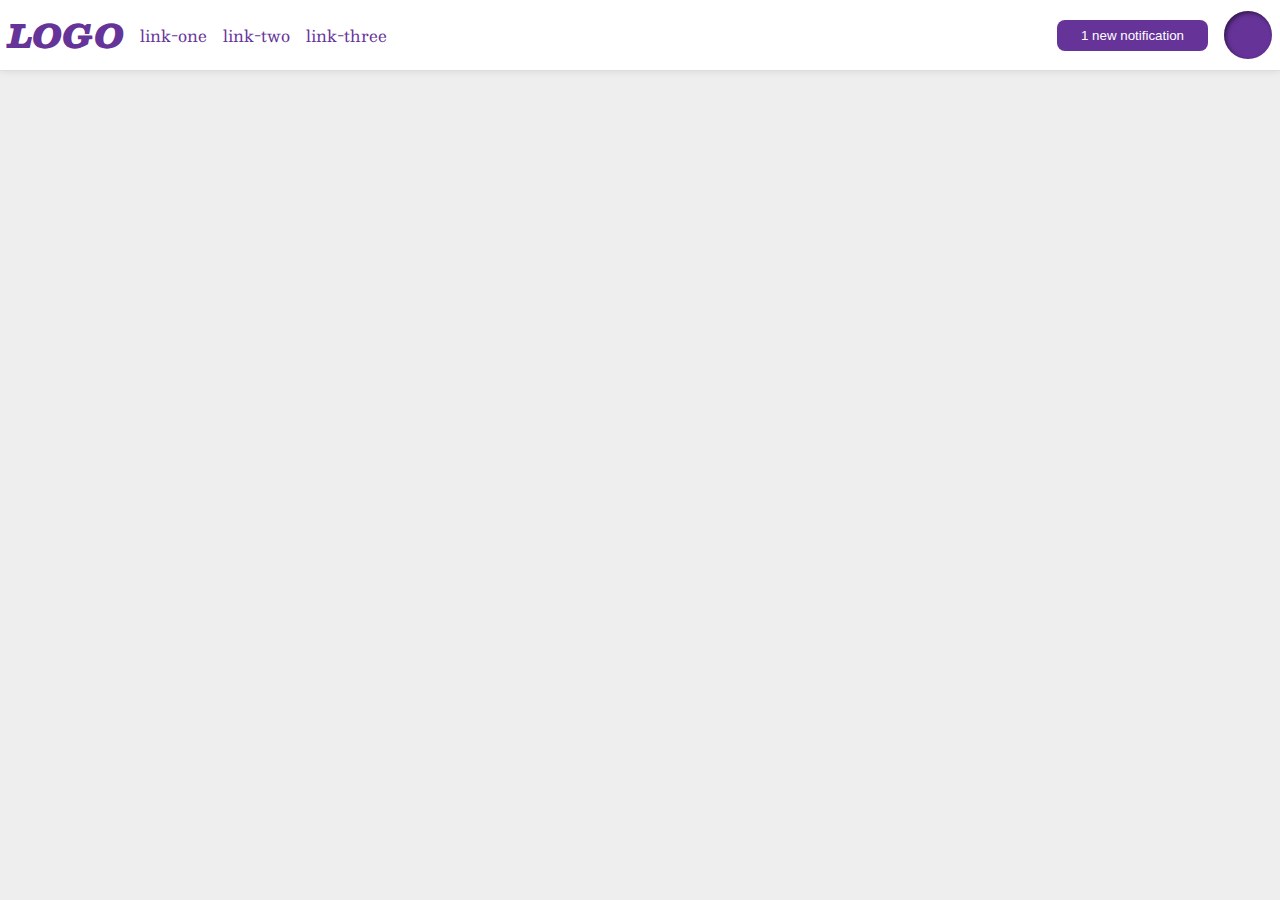
<file: flex/03-flex-header-2/index.html>
<!DOCTYPE html>
<html lang="en">
  <head>
    <meta charset="UTF-8">
    <meta http-equiv="X-UA-Compatible" content="IE=edge">
    <meta name="viewport" content="width=device-width, initial-scale=1.0">
    <title>Flex Header 2</title>
    <link rel="stylesheet" href="style.css">
  </head>
  <body>
    <div class="header">
      <div class="left-elements">
        <div class="logo">
          LOGO
        </div>
        <ul class="links">
          <li><a href="google.com">link-one</a></li>
          <li><a href="google.com">link-two</a></li>
          <li><a href="google.com">link-three</a></li>
        </ul>
      </div>  
      <div class="right-elements">
        <button class="notifications">
          1 new notification
        </button>
        <div class="profile-image"></div>
      </div>
    </div>
  </body>
</html>
</file>
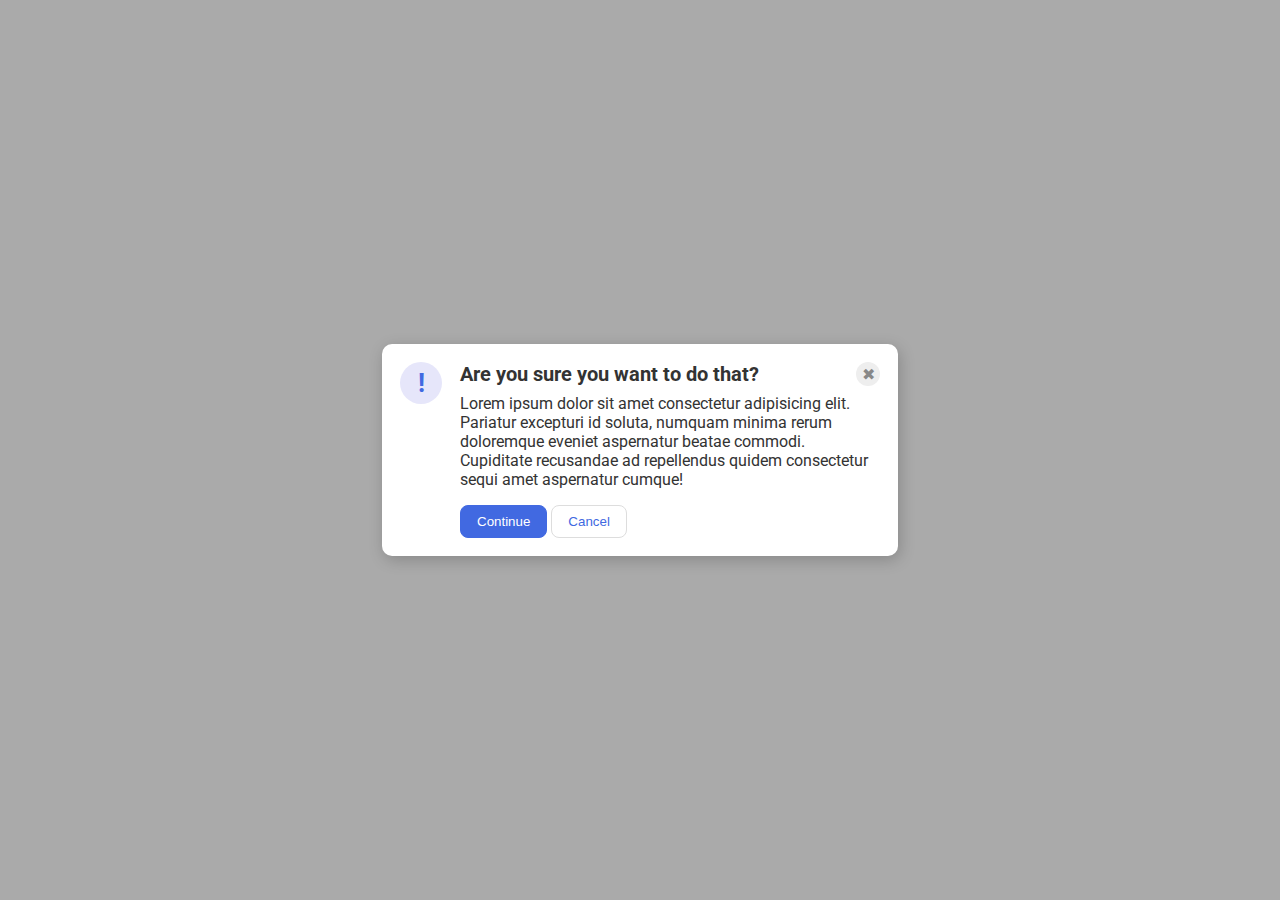
<file: flex/05-flex-modal/index.html>
<!DOCTYPE html>
<html lang="en">
  <head>
    <meta charset="UTF-8">
    <meta http-equiv="X-UA-Compatible" content="IE=edge">
    <meta name="viewport" content="width=device-width, initial-scale=1.0">
    <link rel="stylesheet" href="style.css">
    <title>Modal</title>
  </head>
  <body>
    <div class="modal">
      <div class="icon">!</div>
      <div>
        <div class="header">Are you sure you want to do that?
          <div class="close-button">✖</div>
        </div>
        <div class="text">Lorem ipsum dolor sit amet consectetur adipisicing elit. Pariatur excepturi id soluta, numquam minima rerum doloremque eveniet aspernatur beatae commodi. Cupiditate recusandae ad repellendus quidem consectetur sequi amet aspernatur cumque!</div>
        <button class="continue">Continue</button>
        <button class="cancel">Cancel</button>
      </div>      
    </div>
  </body>
</html>
</file>
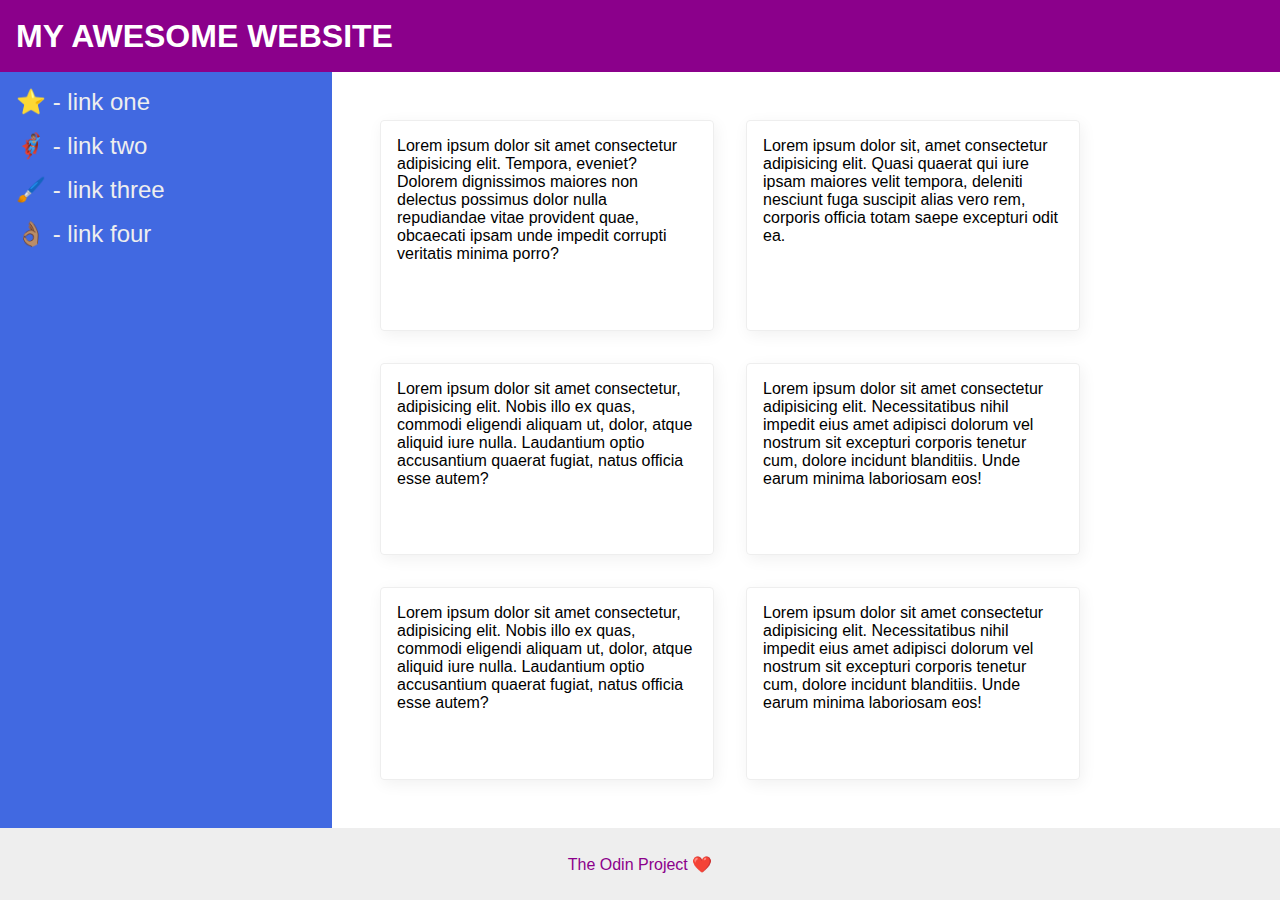
<file: flex/07-flex-layout-2/index.html>
<!DOCTYPE html>
<html lang="en">
  <head>
    <meta charset="UTF-8">
    <meta http-equiv="X-UA-Compatible" content="IE=edge">
    <meta name="viewport" content="width=device-width, initial-scale=1.0">
    <title>The Holy Grail</title>
    <link rel="stylesheet" href="style.css">
  </head>
  <body>
    <div class="header">
      MY AWESOME WEBSITE
    </div>
    <div class="content">
      <div class="sidebar">
        <ul>
          <li><a href="#">⭐ - link one</a></li>
          <li><a href="#">🦸🏽‍♂️ - link two</a></li>
          <li><a href="#">🖌️ - link three</a></li>
          <li><a href="#">👌🏽 - link four</a></li>
        </ul>
      </div>  
      <div class="card-list">
        <div class="card">Lorem ipsum dolor sit amet consectetur adipisicing elit. Tempora, eveniet? Dolorem dignissimos maiores non delectus possimus dolor nulla repudiandae vitae provident quae, obcaecati ipsam unde impedit corrupti veritatis minima porro?</div>
        <div class="card">Lorem ipsum dolor sit, amet consectetur adipisicing elit. Quasi quaerat qui iure ipsam maiores velit tempora, deleniti nesciunt fuga suscipit alias vero rem, corporis officia totam saepe excepturi odit ea.</div>
        <div class="card">Lorem ipsum dolor sit amet consectetur, adipisicing elit. Nobis illo ex quas, commodi eligendi aliquam ut, dolor, atque aliquid iure nulla. Laudantium optio accusantium quaerat fugiat, natus officia esse autem?</div>
        <div class="card">Lorem ipsum dolor sit amet consectetur adipisicing elit. Necessitatibus nihil impedit eius amet adipisci dolorum vel nostrum sit excepturi corporis tenetur cum, dolore incidunt blanditiis. Unde earum minima laboriosam eos!</div>
        <div class="card">Lorem ipsum dolor sit amet consectetur, adipisicing elit. Nobis illo ex quas, commodi eligendi aliquam ut, dolor, atque aliquid iure nulla. Laudantium optio accusantium quaerat fugiat, natus officia esse autem?</div>
        <div class="card">Lorem ipsum dolor sit amet consectetur adipisicing elit. Necessitatibus nihil impedit eius amet adipisci dolorum vel nostrum sit excepturi corporis tenetur cum, dolore incidunt blanditiis. Unde earum minima laboriosam eos!</div>
      </div>
    </div>
    <div class="footer">
      <div>The Odin Project ❤️</div>
    </div>
  </body>
</html>
</file>
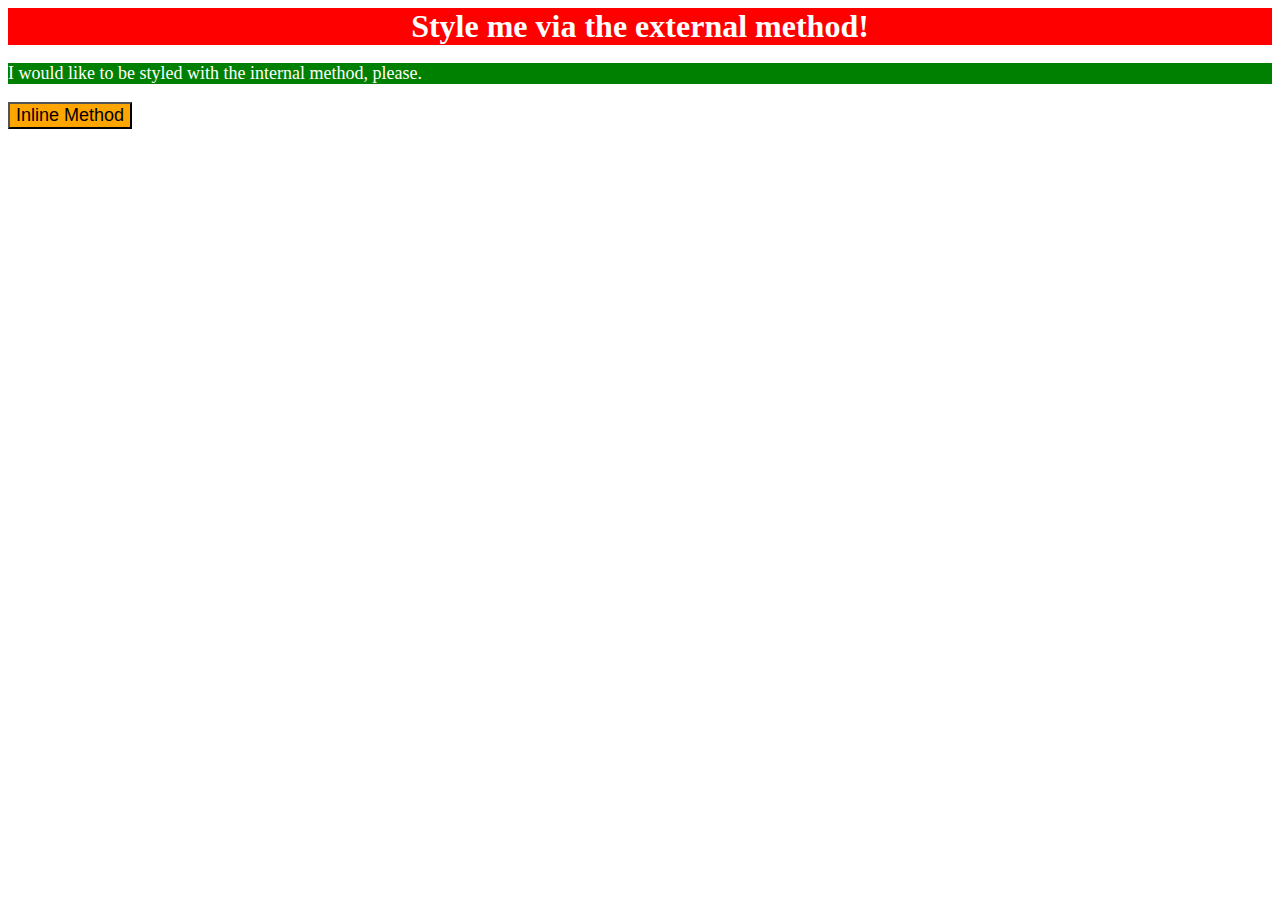
<file: foundations/01-css-methods/index.html>
<!DOCTYPE html>
<html lang="en">
  <head>
    <meta charset="UTF-8">
    <meta http-equiv="X-UA-Compatible" content="IE=edge">
    <meta name="viewport" content="width=device-width, initial-scale=1.0">
    <title>Methods for Adding CSS</title>
    <link rel="stylesheet" href="style.css">
    <style>
      p {

        background-color: green;
        color: white;
        font-size: 18px;
      }
    </style>
  </head>
  <body>
    <div>Style me via the external method!</div>
    <p>I would like to be styled with the internal method, please.</p>
    <button style="background-color: orange; font-size: 18px;">Inline Method</button>
  </body>
</html>
</file>
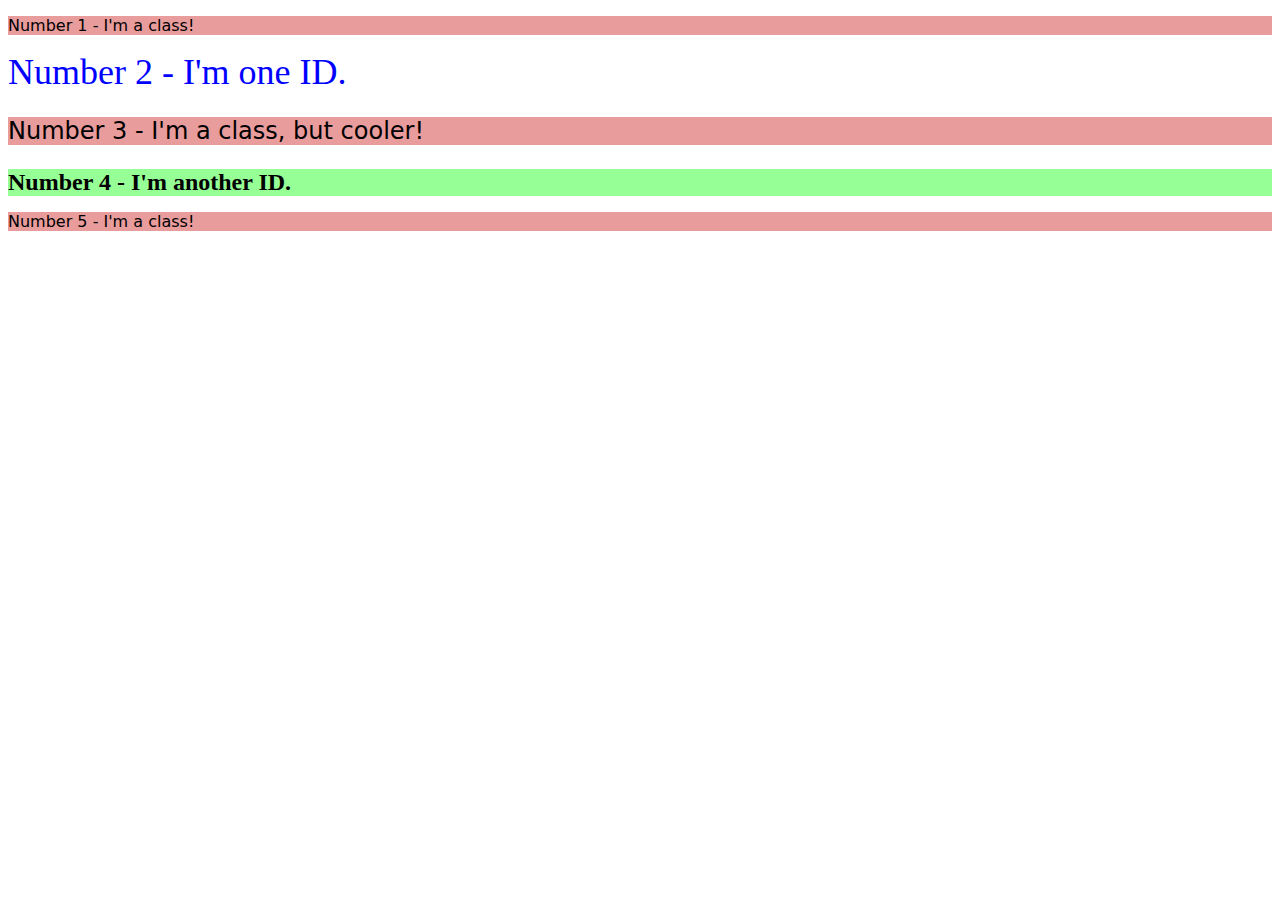
<file: foundations/02-class-id-selectors/index.html>
<!DOCTYPE html>
<html lang="en">
  <head>
    <meta charset="UTF-8">
    <meta http-equiv="X-UA-Compatible" content="IE=edge">
    <meta name="viewport" content="width=device-width, initial-scale=1.0">
    <title>Class and ID Selectors</title>
    <link rel="stylesheet" href="style.css">
  </head>
  <body>
    <p class="pink-background">Number 1 - I'm a class!</p>
    <div id="ntwo">Number 2 - I'm one ID.</div>
    <p class="pink-background cooler">Number 3 - I'm a class, but cooler!</p>
    <div id="nfour">Number 4 - I'm another ID.</div>
    <p class="pink-background">Number 5 - I'm a class!</p>
  </body>
</html>
</file>
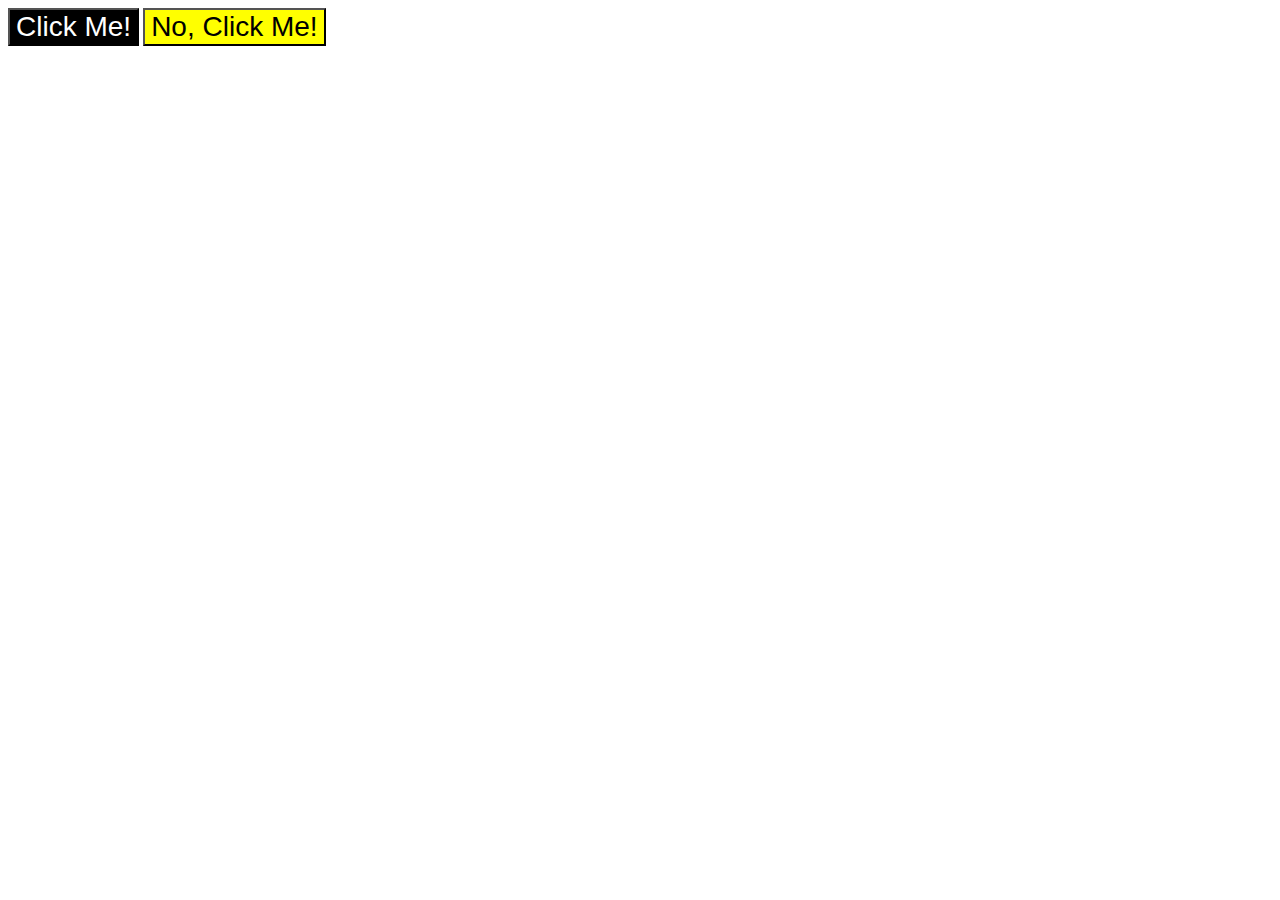
<file: foundations/03-grouping-selectors/index.html>
<!DOCTYPE html>
<html lang="en">
  <head>
    <meta charset="UTF-8">
    <meta http-equiv="X-UA-Compatible" content="IE=edge">
    <meta name="viewport" content="width=device-width, initial-scale=1.0">
    <title>Grouping Selectors</title>
    <link rel="stylesheet" href="style.css">
  </head>
  <body>
    <button class="first-button">Click Me!</button>
    <button class="second-button">No, Click Me!</button>
  </body>
</html>
</file>
<file: flex/03-flex-header-2/style.css>
/* this is some magical font-importing.  
you'll learn about it later. */
@import url('https://fonts.googleapis.com/css2?family=Besley:ital,wght@0,400;1,900&display=swap');

body {
  margin: 0;
  background: #eee;
  font-family: Besley, serif;
}

.header {
  background: white;
  border-bottom: 1px solid #ddd;
  box-shadow: 0 0 8px rgba(0,0,0,.1);
  display: flex;
  justify-content: space-between;
  padding: 8px;
}

.profile-image {
  background: rebeccapurple;
  box-shadow: inset 2px 2px 4px rgba(0,0,0,.5);
  border-radius: 50%;
  width: 48px;
  height: 48px;
}

.logo {
  color: rebeccapurple;
  font-size: 32px;
  font-weight: 900;
  font-style: italic;
}

button {
  border: none;
  border-radius: 8px;
  background: rebeccapurple;
  color: white;
  padding: 8px 24px;
}

a {
  /* this removes the line under our links */
  text-decoration: none;
  color: rebeccapurple;
}

ul {
  list-style-type: none;
  display: flex;
  gap: 16px;
  margin: 0;
  padding: 0;
}

.left-elements,
.right-elements  {
  display: flex;
  align-items: center;
  gap: 16px;
}
</file>
<file: flex/05-flex-modal/style.css>
@import url('https://fonts.googleapis.com/css2?family=Roboto:wght@400;700&display=swap');

html, body {
  height: 100%;
}

body {
  font-family: Roboto, sans-serif;
  margin: 0;
  background: #aaa;
  color: #333;
  /* I'll give you this one for free lol */
  display: flex;
  align-items: center;
  justify-content: center;
}

.modal {
  background: white;
  width: 480px;
  border-radius: 10px;
  box-shadow: 2px 4px 16px rgba(0,0,0,.2);
  padding: 18px;
  display: flex;
  gap: 18px;
}

.icon {
  color: royalblue;
  font-size: 26px;
  font-weight: 700;
  background: lavender;
  width: 42px;
  height: 42px;
  border-radius: 50%;
  display: flex;
  align-items: center;
  justify-content: center;
  flex: none;
}

.close-button {
  background: #eee;
  border-radius: 50%;
  color: #888;
  font-weight: 400;
  font-size: 16px;
  height: 24px;
  width: 24px;
  display: flex;
  align-items: center;
  justify-content: center;
}

button {
  padding: 8px 16px;
  border-radius: 8px;
}

button.continue {
  background: royalblue;
  border: 1px solid royalblue;
  color: white;
}

button.cancel {
  background: white;
  border: 1px solid #ddd;
  color: royalblue;
}

.header {
  font-weight: bold;
  font-size: 20px;
  margin-bottom: 8px;
  display: flex;
  justify-content: space-between;
}

.text {
  margin: 0 0 16px ;
}
</file>
<file: flex/07-flex-layout-2/style.css>
body {
  font-family: -apple-system, BlinkMacSystemFont, 'Segoe UI', Roboto, Oxygen, Ubuntu, Cantarell, 'Open Sans', 'Helvetica Neue', sans-serif;
  margin: 0;
  min-height: 100vh;
  display: flex;
  flex-direction: column;
}

.header {
  height: 72px;
  background: darkmagenta;
  color: white;
  padding: 0 16px;
  font-size: 32px;
  font-weight: 900;
  display: flex;
  align-items: center;
}

.content {
  display: flex;
  flex: 1;
}

.footer {
  height: 72px;
  background: #eee;
  color: darkmagenta;
  display: flex;
  align-items: center;
  justify-content: center;
}

.sidebar {
  width: 300px;
  background: royalblue;
  flex-shrink: 0;
  padding: 16px;
}

.card-list {
  display: flex;
  flex-wrap: wrap;
  padding: 32px;
  justify-content: flex-start;
}

.card {
  border: 1px solid #eee;
  box-shadow: 2px 4px 16px rgba(0,0,0,.06);
  border-radius: 4px;
  width: 300px;
  margin: 16px;
  padding: 16px;
}

ul {
  list-style-type: none;
  padding: 0;
  margin: 0px;
  display: flex;
  flex-direction: column;
  gap: 16px;
}

a {
  text-decoration: none;
  color: #eee;
  font-size: 24px; 
}
</file>
<file: foundations/01-css-methods/style.css>
div {

    background-color: red;
    color: white;
    font-size: 32px;
    text-align: center;
    font-weight: bold;

}
</file>
<file: foundations/02-class-id-selectors/style.css>
.pink-background {

    background-color: rgb(233, 156, 156);
    font-family: Verdana, "DejaVu Sans", sans-serif;
}

#ntwo {

    color: #0000ff;
    font-size: 36px;

}

.cooler {

    font-size: 24px;
}

#nfour {

    background-color: rgb(150, 255, 150);
    font-size: 24px;
    font-weight: bold;
}
</file>
<file: foundations/03-grouping-selectors/style.css>
.first-button, 
.second-button {

    font-size: 28px;
    font-family: helvetica, 'times new roman' sans-serif;
}

.first-button {

    background-color: #000000;
    color: hsl(0, 0%, 100%);
    
}

.second-button {

    background-color: rgb(255,255,0);
}
</file>
